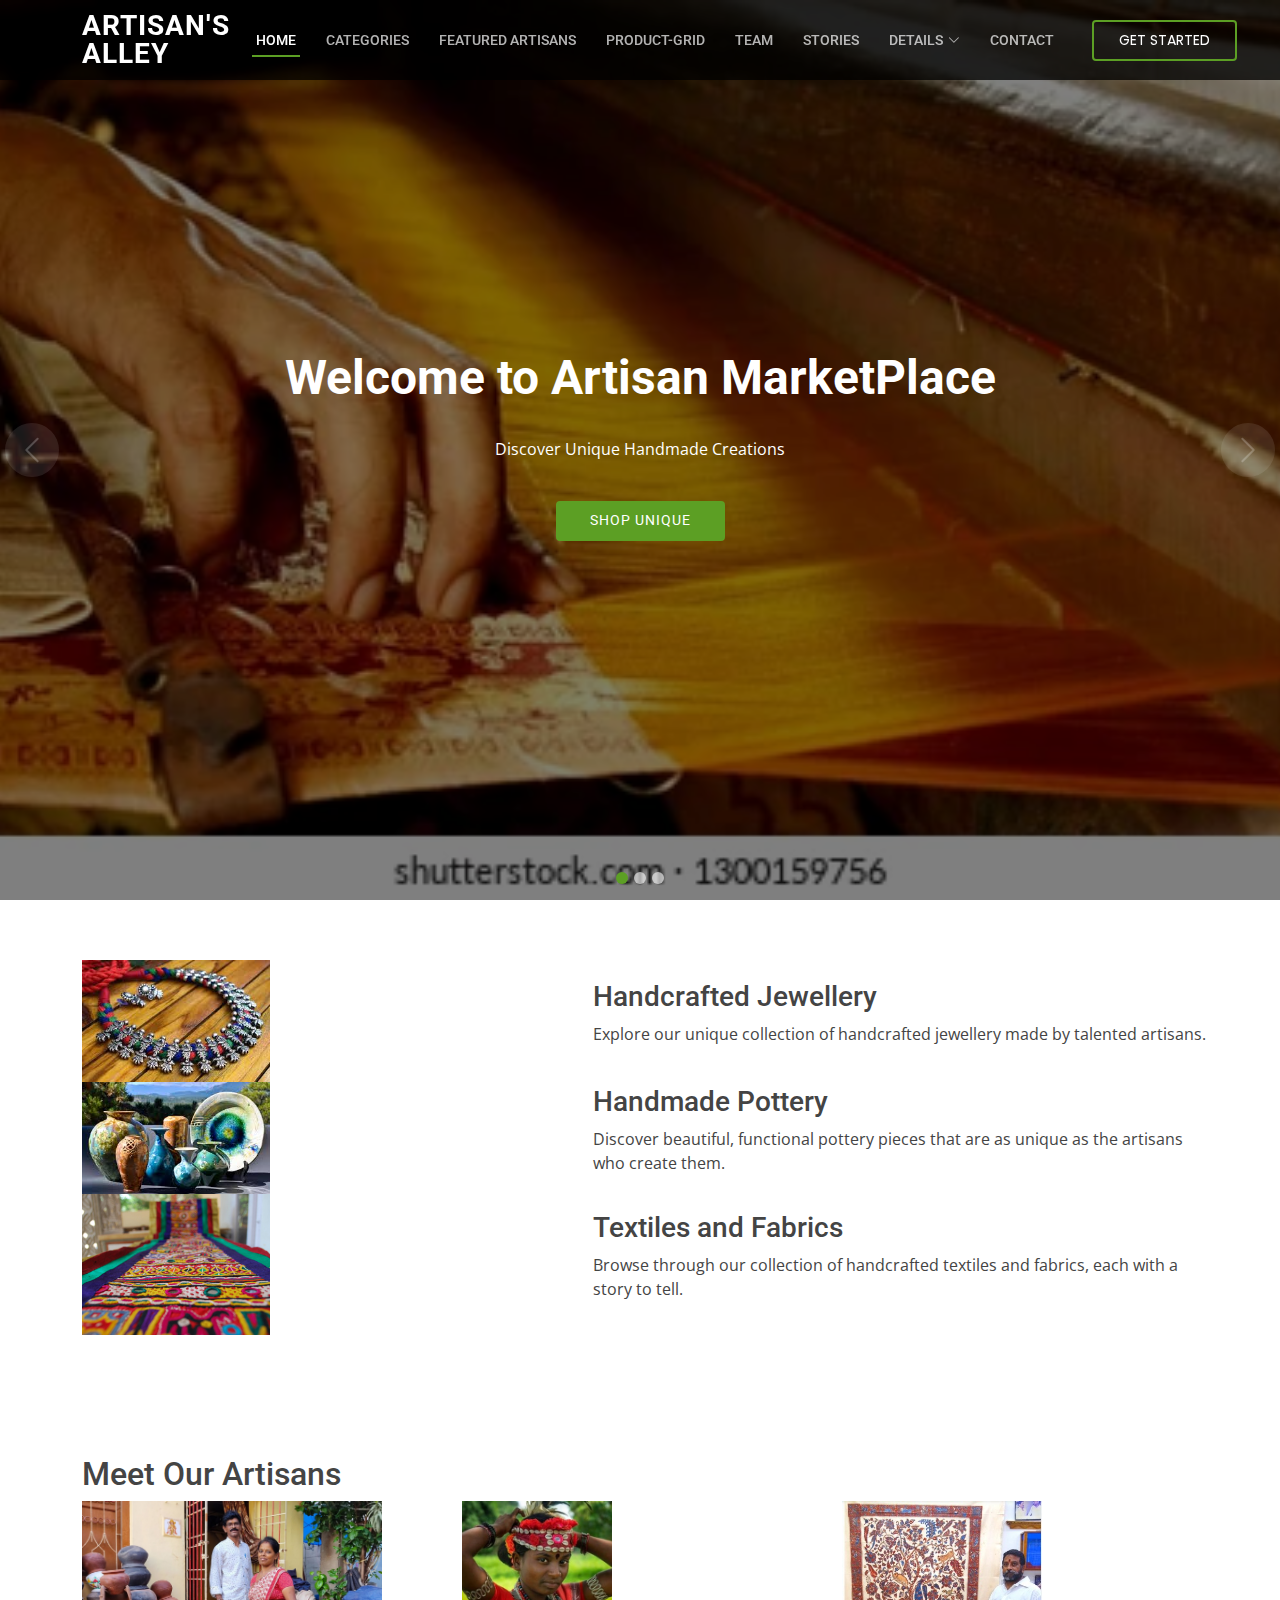
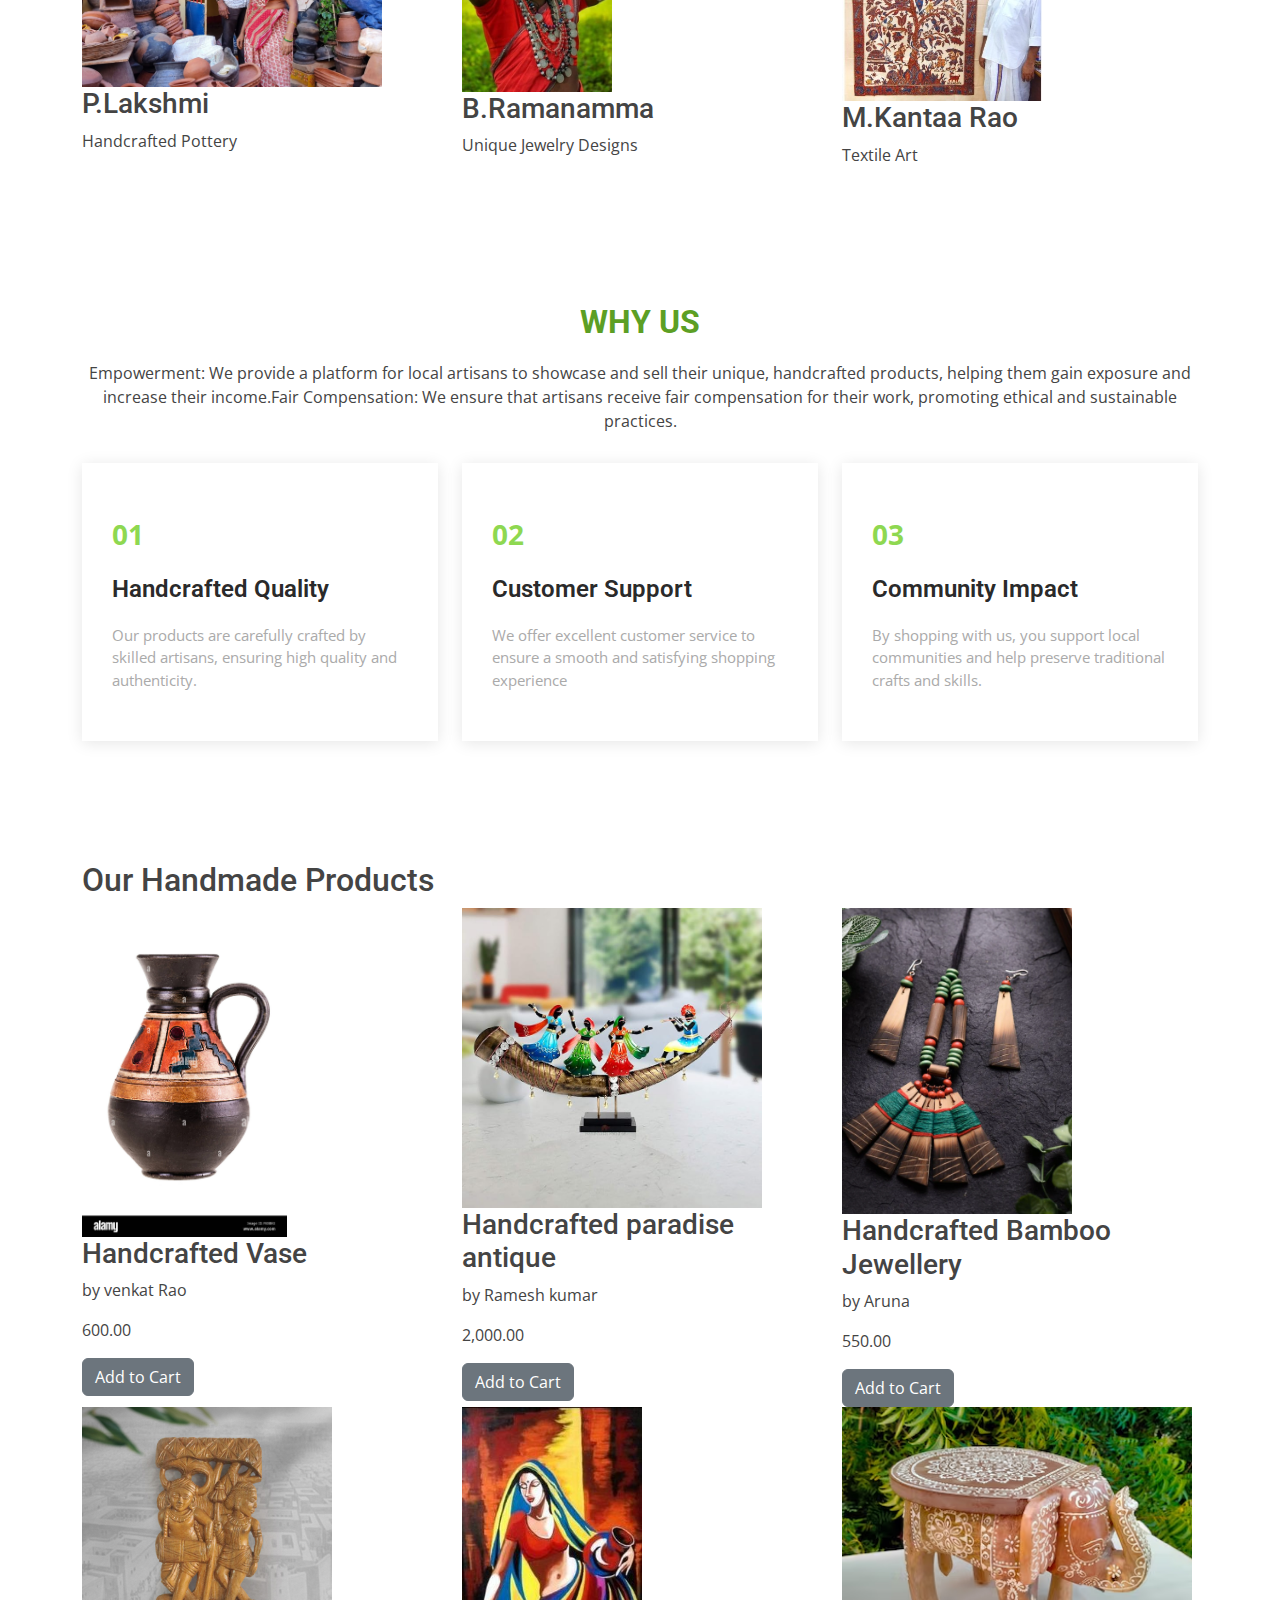
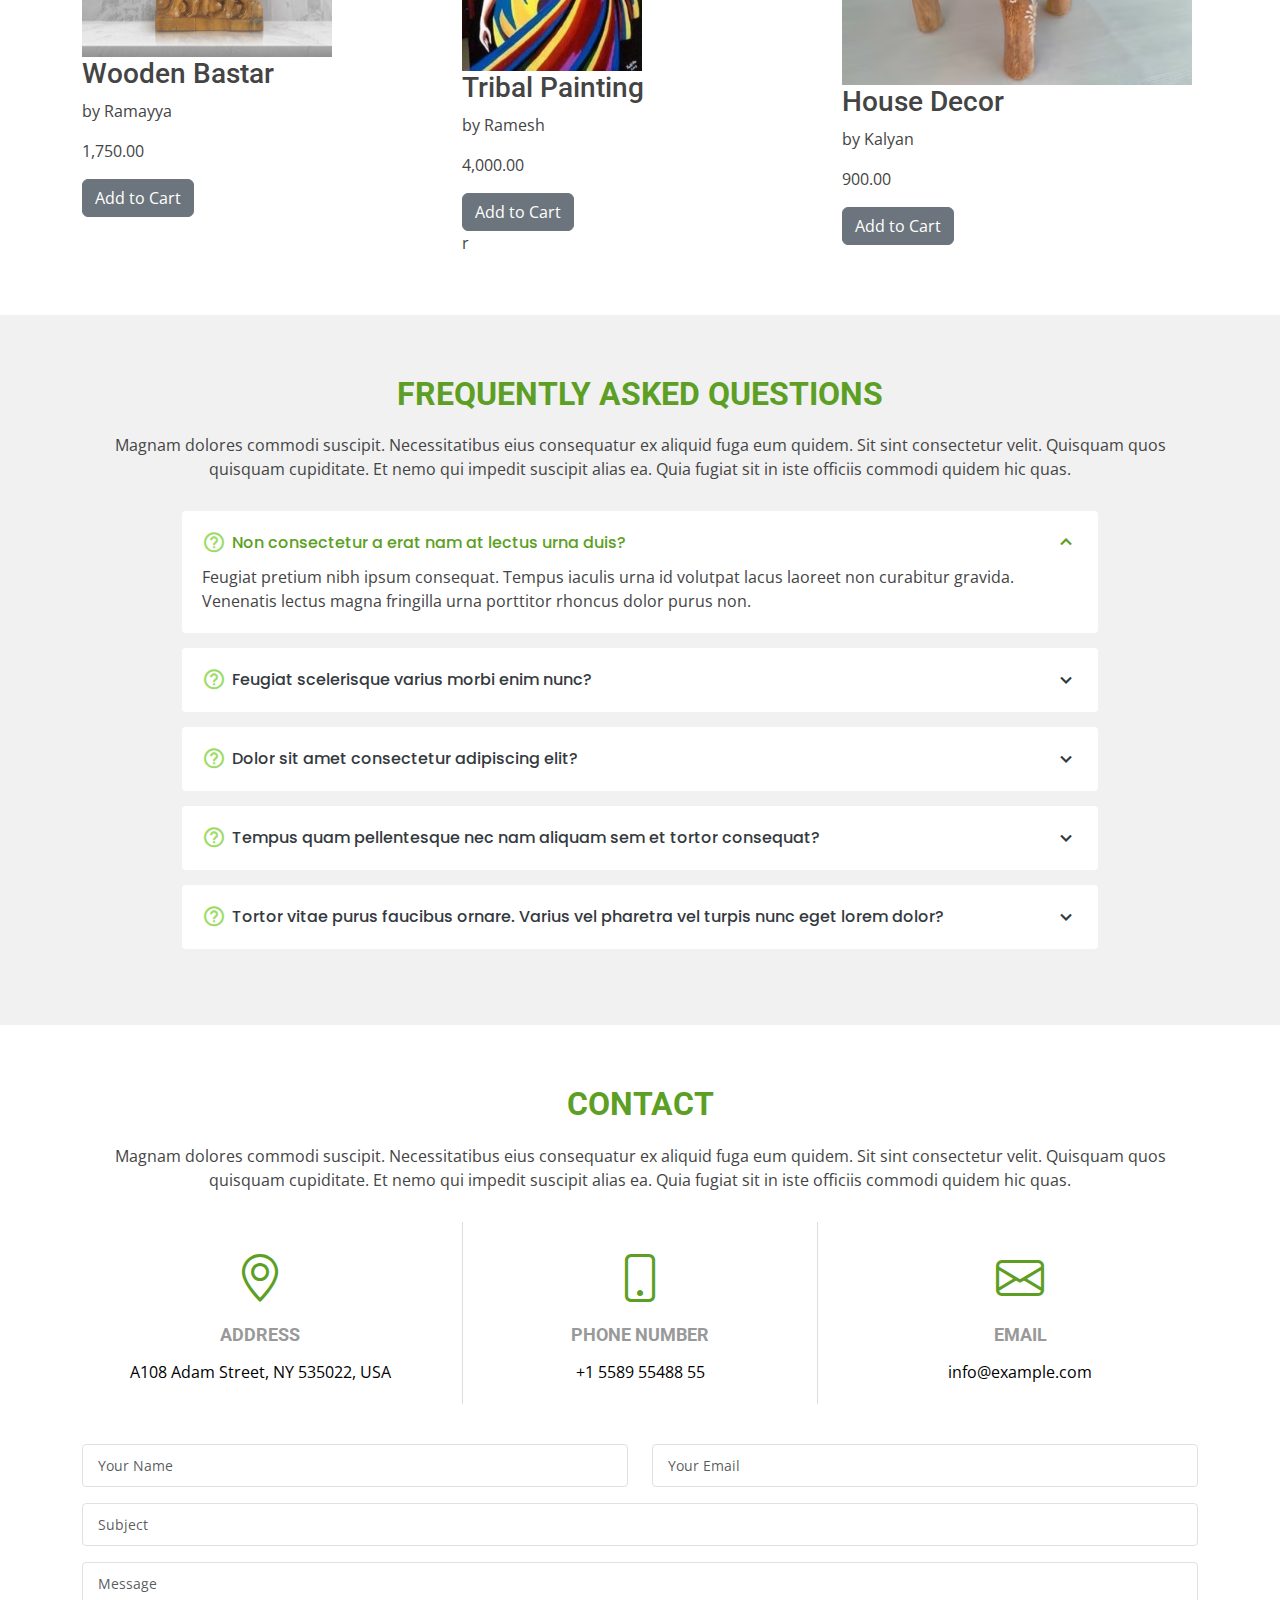
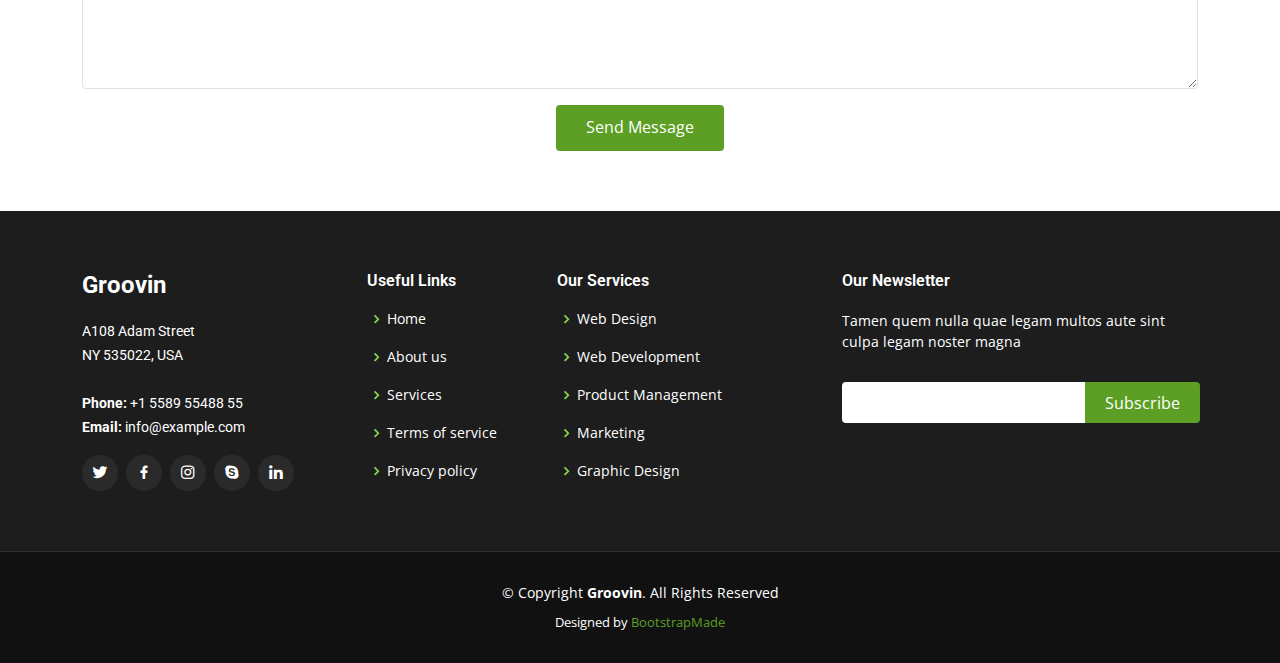
<file: index.html>
<!DOCTYPE html>
<html lang="en">

<head>
  <meta charset="utf-8">
  <meta content="width=device-width, initial-scale=1.0" name="viewport">

  <title>Artisan's Alley- Index</title>
  <meta content="" name="description">
  <meta content="" name="keywords">

  <!-- Favicons -->
  <link href="  img/favicon.png" rel="icon">
  <link href="  img/apple-touch-icon.png" rel="apple-touch-icon">

  <!-- Google Fonts -->
  <link href="https://fonts.googleapis.com/css?family=Open+Sans:300,300i,400,400i,600,600i,700,700i|Roboto:300,300i,400,400i,500,500i,600,600i,700,700i|Poppins:300,300i,400,400i,500,500i,600,600i,700,700i" rel="stylesheet">

  <!-- Vendor CSS Files -->
  <link href="  vendor/animate.css/animate.min.css" rel="stylesheet">
  <link href="  vendor/bootstrap/css/bootstrap.min.css" rel="stylesheet">
  <link href="  vendor/bootstrap-icons/bootstrap-icons.css" rel="stylesheet">
  <link href="  vendor/boxicons/css/boxicons.min.css" rel="stylesheet">
  <link href="  vendor/glightbox/css/glightbox.min.css" rel="stylesheet">
  <link href="  vendor/swiper/swiper-bundle.min.css" rel="stylesheet">

  <!-- Template Main CSS File -->
  <link href="  css/style.css" rel="stylesheet">

  <!-- =======================================================
  * Template Name: Groovin
  * Template URL: https://bootstrapmade.com/groovin-free-bootstrap-theme/
  * Updated: Mar 17 2024 with Bootstrap v5.3.3
  * Author: BootstrapMade.com
  * License: https://bootstrapmade.com/license/
  ======================================================== -->
</head>

<body>

  <!-- ======= Header ======= -->
  <header id="header" class="fixed-top d-flex align-items-center">
    <div class="container d-flex align-items-center justify-content-between">

      <h1 class="logo"><a href="index.html">Artisan's Alley</a></h1>
      <!-- Uncomment below if you prefer to use an image logo -->
      <!-- <a href="index.html" class="logo"><img src="  img/logo.png" alt="" class="img-fluid"></a>-->

      <nav id="navbar" class="navbar">
        <ul>
          <li><a class="nav-link scrollto active" href="#hero">Home</a></li>
          <li><a class="nav-link scrollto" href="#Categories">Categories</a></li>
          <li><a class="nav-link scrollto" href="#Featured-Artisans">Featured Artisans</a></li>
          <li><a class="nav-link scrollto " href="#Product-Grid">Product-Grid</a></li>
          <li><a class="nav-link scrollto" href="#team">Team</a></li>
          <li><a href="  stories.html">Stories</a></li>
          <li class="dropdown"><a href="#"><span>Details</span> <i class="bi bi-chevron-down"></i></a>
            <ul>
              <li><a href="cart.html">Cart</a></li>
              <li class="dropdown"><a href="#"><span>More Categories</span> <i class="bi bi-chevron-right"></i></a>
                <ul>
                  <li><a href="#">Gifts</a></li>
                  <li><a href="#">Handlooms</a></li>
                  <li><a href="#">Wooden works</a></li>
                  <li><a href="#">Paintings</a></li>
                  <li><a href="#">Decoratives</a></li>
                </ul>
              </li>
              <li><a href="#">Sign-Up</a></li>
              <li><a href="#">Sign-in</a></li>
              <li><a href="#">User Account</a></li>
            </ul>
          </li>
          <li><a class="nav-link scrollto" href="#contact">Contact</a></li>
          <li><a class="getstarted scrollto" href="#about">Get Started</a></li>
        </ul>
        <i class="bi bi-list mobile-nav-toggle"></i>
      </nav><!-- .navbar -->

    </div>
  </header><!-- End Header -->

  <!-- ======= Hero Section ======= -->
  <section id="hero">
    <div class="hero-container">
      <div id="heroCarousel" data-bs-interval="5000" class="carousel slide carousel-fade" data-bs-ride="carousel">

        <ol class="carousel-indicators" id="hero-carousel-indicators"></ol>

        <div class="carousel-inner" role="listbox">

          <!-- Slide 1 -->
          <div class="carousel-item active" style="background-image: url(  slide/new-slide1.jpg);">
            <div class="carousel-container">
              <div class="carousel-content">
                <h2 class="animate__animated animate__fadeInDown">Welcome to Artisan MarketPlace</h2>
                <p class="animate__animated animate__fadeInUp">Discover Unique Handmade Creations</p>
                <div>
                  <a href="shop.html" class="btn-get-started animate__animated animate__fadeInUp scrollto">Shop Unique</a>
                </div>
              </div>
            </div>
          </div>

          <!-- Slide 2 -->
          <div class="carousel-item" style="background-image: url(  slide/new-slide2.jpg);">
            <div class="carousel-container">
              <div class="carousel-content">
                <h2 class="animate__animated animate__fadeInDown">Featured Products</h2>
                <p class="animate__animated animate__fadeInUp">Handcrafted with Love</p>
                <div>
                  <a href="featured.html" class="btn-get-started animate__animated animate__fadeInUp scrollto">Explore Our Collection</a>
                </div>
              </div>
            </div>
          </div>

          <!-- Slide 3 -->
          <div class="carousel-item" style="background-image: url(  slide/new-slide3.jpg);">
            <div class="carousel-container">
              <div class="carousel-content">
                <h2 class="animate__animated animate__fadeInDown">Meet Our Artisans </h2>
                <p class="animate__animated animate__fadeInUp">Every Piece Tells a Story</p>
                <div>
                  <a href="artisans.html" class="btn-get-started animate__animated animate__fadeInUp scrollto">Learn More</a>
                </div>
              </div>
            </div>
          </div>

        </div>

        <a class="carousel-control-prev" href="#heroCarousel" role="button" data-bs-slide="prev">
          <span class="carousel-control-prev-icon bi bi-chevron-left" aria-hidden="true"></span>
        </a>

        <a class="carousel-control-next" href="#heroCarousel" role="button" data-bs-slide="next">
          <span class="carousel-control-next-icon bi bi-chevron-right" aria-hidden="true"></span>
        </a>

      </div>
    </div>
  </section><!-- End Hero -->

  <main id="main">

    <!-- ======= Category Section ======= -->
    <section id="Categories" class="Categories">
      <div class="container">
          <div class="row no-gutters">
              <div class="col-xl-5 d-flex align-items-stretch justify-content-center justify-content-lg-start">
                  <div class="image col-xl-5 d-flex align-items-stretch justify-content-center justify-content-lg-start">
                      <img src="  img/portfolio-10.jpg"  width ="2000" lenght ="2000" class="img-fluid" alt="Jewelry">
                  </div>
              </div>
              <div class="col-xl-7 ps-0 ps-lg-5 pe-lg-1 d-flex align-items-stretch">
                  <div class="content d-flex flex-column justify-content-center">
                      <h3>Handcrafted Jewellery</h3>
                      <p>
                          Explore our unique collection of handcrafted jewellery made by talented artisans.
                      </p>
                  </div>
              </div>
          </div>
          <div class="row no-gutters">
              <div class="col-xl-5 d-flex align-items-stretch justify-content-center justify-content-lg-start">
                  <div class="image col-xl-5 d-flex align-items-stretch justify-content-center justify-content-lg-start">
                      <img src="  img/portfolio11.jpg" class="img-fluid" alt="Pottery">
                  </div>
              </div>
              <div class="col-xl-7 ps-0 ps-lg-5 pe-lg-1 d-flex align-items-stretch">
                  <div class="content d-flex flex-column justify-content-center">
                      <h3>Handmade Pottery</h3>
                      <p>
                          Discover beautiful, functional pottery pieces that are as unique as the artisans who create them.
                      </p>
                  </div>
              </div>
          </div>
          <div class="row no-gutters">
              <div class="col-xl-5 d-flex align-items-stretch justify-content-center justify-content-lg-start">
                  <div class="image col-xl-5 d-flex align-items-stretch justify-content-center justify-content-lg-start">
                      <img src="  img/portfolio12.jpg" class="img-fluid" alt="Textiles">
                  </div>
              </div>
              <div class="col-xl-7 ps-0 ps-lg-5 pe-lg-1 d-flex align-items-stretch">
                  <div class="content d-flex flex-column justify-content-center">
                      <h3>Textiles and Fabrics</h3>
                      <p>
                          Browse through our collection of handcrafted textiles and fabrics, each with a story to tell.
                      </p>
                  </div>
              </div>
          </div>
      </div>
  </section>
    <!-- End Category Section -->

    <!-- ======= featured-artisans Section ======= -->
    <section id="featured-artisans">
      <div class="container">
          <h2>Meet Our Artisans</h2>
          <div class="row">
              <div class="col-md-4">
                  <div class="artisan-item">
                      <img src="  img/portfolio13.jpg" length="500" width="300" alt="Artisan 1">
                      <h3>P.Lakshmi</h3>
                      <p>Handcrafted Pottery</p>
                  </div>
              </div>
              <div class="col-md-4">
                  <div class="artisan-item">
                      <img src="  img/portfolio16.jpg" length="150" width="150" alt="Artisan 2">
                      <h3>B.Ramanamma</h3>
                      <p>Unique Jewelry Designs</p>
                  </div>
              </div>
              <div class="col-md-4">
                  <div class="artisan-item">
                      <img src="  img/portfolio15.jpg" length="200" width="200"  alt="Artisan 3">
                      <h3>M.Kantaa Rao</h3>
                      <p>Textile Art</p>
                  </div>
              </div>
          </div>
      </div>
  </section>
    <!-- End featured-artisans Section -->

    <!-- ======= Why Us Section ======= -->
    <section id="why-us" class="why-us">
      <div class="container">

        <div class="section-title">
          <h2>Why Us</h2>
          <p>Empowerment: We provide a platform for local artisans to showcase and sell their unique, handcrafted products, helping them gain exposure and increase their income.Fair Compensation: We ensure that artisans receive fair compensation for their work, promoting ethical and sustainable practices.</p>
        </div>

        <div class="row">

          <div class="col-lg-4">
            <div class="box">
              <span>01</span>
              <h4>Handcrafted Quality</h4>
              <p>Our products are carefully crafted by skilled artisans, ensuring high quality and authenticity.</p>
            </div>
          </div>

          <div class="col-lg-4 mt-4 mt-lg-0">
            <div class="box">
              <span>02</span>
              <h4>Customer Support</h4>
              <p>We offer excellent customer service to ensure a smooth and satisfying shopping experience</p>
            </div>
          </div>

          <div class="col-lg-4 mt-4 mt-lg-0">
            <div class="box">
              <span>03</span>
              <h4>Community Impact</h4>
              <p>By shopping with us, you support local communities and help preserve traditional crafts and skills.</p>
            </div>
          </div>

        </div>

      </div>
    </section><!-- End Why Us Section -->

    <!-- ======= Product-Grid Section ======= -->
    <section id="Product-Grid">
      <div class="container">
          <h2>Our Handmade Products</h2>
          <div class="row">
              <div class="col-md-4">
                  <div class="product-item">
                      <img src="  img/portfolio17.jpg" length="205" width="205" alt="Product 1">
                      <h3>Handcrafted Vase</h3>
                      <p>by venkat Rao</p>
                      <p>600.00</p>
                      <a href="cart.html" class="btn btn-secondary" onclick="addToCart('  img/portfolio17.jpg','Handcraftedvase',600)">Add to Cart</a>
                  </div>
              </div>
              <div class="col-md-4">
                <div class="product-item">
                    <img src="  img/portfolio18.jpg" length="300" width="300" alt="Product 2">
                    <h3>Handcrafted paradise antique</h3>
                    <p>by Ramesh kumar</p>
                    <p>2,000.00</p>
                    <a href="cart.html" class="btn btn-secondary">Add to Cart</a>
                </div>
            </div>
            <div class="col-md-4">
              <div class="product-item">
                  <img src="  img/portfolio19.jpg" length="230" width="230" alt="Product 3">
                  <h3>Handcrafted Bamboo Jewellery</h3>
                  <p>by Aruna </p>
                  <p>550.00</p>
                  <a href="cart.html" class="btn btn-secondary" onclick="addToCart('  img/portfolio19.jpg','Handcrafted Bamboo Jewellery',550.00)">Add to Cart</a>
              </div>
          </div>
          <div class="col-md-4">
            <div class="product-item">
                <img src="  img/portfolio20.jpg" length="250" width="250" alt="Product 4">
                <h3> Wooden Bastar</h3>
                <p>by Ramayya</p>
                <p>1,750.00</p>
                <a href="cart.html" class="btn btn-secondary" onclick="addToCart('  img/portfolio20.jpg','Wooden Bastar',1750.00)">Add to Cart</a>
            </div>
        </div>
        <div class="col-md-4">
          <div class="product-item">
              <img src="  img/portfolio21.jpg" length="180" width="180" alt="Product 5">
              <h3>Tribal Painting</h3>
              <p>by Ramesh</p>
              <p>4,000.00</p>
              <a href="cart.html" class="btn btn-secondary" onclick="addToCart('  img/portfolio21.jpg','Tribal Painting',4000.00)">Add to Cart</a>
          </div>r
      </div>
      <div class="col-md-4">
        <div class="product-item">
            <img src="  img/portfolio22.jpg" length="350" width="350" alt="Product 6">
            <h3>House Decor</h3>
            <p>by Kalyan</p>
            <p>900.00</p>
            <a href="cart.html" class="btn btn-secondary" onclick="addToCart('  img/portfolio22.jpg','House Decor',900.00)">Add to Cart</a>
        </div>
    </div>
              <!-- Repeat for other products -->
          </div>
      </div>
  </section>

  <!-- End product-Grid Section -->
  <script>
			const cart = JSON.parse(localStorage.getItem('cart')) || [];
		
			function addToCart(image, name, price) {
				const product = { image, name, price, quantity: 1 };
				const existingProductIndex = cart.findIndex(item => item.name === name);
		
				if (existingProductIndex > -1) {
					cart[existingProductIndex].quantity += 1;
				} else {
					cart.push(product);
				}
		
				localStorage.setItem('cart', JSON.stringify(cart));
				
				 
			}
		</script>


  

    <!-- ======= Frequently Asked Questions Section ======= -->
    <section id="faq" class="faq section-bg">
      <div class="container">

        <div class="section-title">
          <h2>Frequently Asked Questions</h2>
          <p>Magnam dolores commodi suscipit. Necessitatibus eius consequatur ex aliquid fuga eum quidem. Sit sint consectetur velit. Quisquam quos quisquam cupiditate. Et nemo qui impedit suscipit alias ea. Quia fugiat sit in iste officiis commodi quidem hic quas.</p>
        </div>

        <div class="faq-list">
          <ul>
            <li data-aos="fade-up">
              <i class="bx bx-help-circle icon-help"></i> <a data-bs-toggle="collapse" class="collapse" data-bs-target="#faq-list-1">Non consectetur a erat nam at lectus urna duis? <i class="bx bx-chevron-down icon-show"></i><i class="bx bx-chevron-up icon-close"></i></a>
              <div id="faq-list-1" class="collapse show" data-bs-parent=".faq-list">
                <p>
                  Feugiat pretium nibh ipsum consequat. Tempus iaculis urna id volutpat lacus laoreet non curabitur gravida. Venenatis lectus magna fringilla urna porttitor rhoncus dolor purus non.
                </p>
              </div>
            </li>

            <li data-aos="fade-up" data-aos-delay="100">
              <i class="bx bx-help-circle icon-help"></i> <a data-bs-toggle="collapse" data-bs-target="#faq-list-2" class="collapsed">Feugiat scelerisque varius morbi enim nunc? <i class="bx bx-chevron-down icon-show"></i><i class="bx bx-chevron-up icon-close"></i></a>
              <div id="faq-list-2" class="collapse" data-bs-parent=".faq-list">
                <p>
                  Dolor sit amet consectetur adipiscing elit pellentesque habitant morbi. Id interdum velit laoreet id donec ultrices. Fringilla phasellus faucibus scelerisque eleifend donec pretium. Est pellentesque elit ullamcorper dignissim. Mauris ultrices eros in cursus turpis massa tincidunt dui.
                </p>
              </div>
            </li>

            <li data-aos="fade-up" data-aos-delay="200">
              <i class="bx bx-help-circle icon-help"></i> <a data-bs-toggle="collapse" data-bs-target="#faq-list-3" class="collapsed">Dolor sit amet consectetur adipiscing elit? <i class="bx bx-chevron-down icon-show"></i><i class="bx bx-chevron-up icon-close"></i></a>
              <div id="faq-list-3" class="collapse" data-bs-parent=".faq-list">
                <p>
                  Eleifend mi in nulla posuere sollicitudin aliquam ultrices sagittis orci. Faucibus pulvinar elementum integer enim. Sem nulla pharetra diam sit amet nisl suscipit. Rutrum tellus pellentesque eu tincidunt. Lectus urna duis convallis convallis tellus. Urna molestie at elementum eu facilisis sed odio morbi quis
                </p>
              </div>
            </li>

            <li data-aos="fade-up" data-aos-delay="300">
              <i class="bx bx-help-circle icon-help"></i> <a data-bs-toggle="collapse" data-bs-target="#faq-list-4" class="collapsed">Tempus quam pellentesque nec nam aliquam sem et tortor consequat? <i class="bx bx-chevron-down icon-show"></i><i class="bx bx-chevron-up icon-close"></i></a>
              <div id="faq-list-4" class="collapse" data-bs-parent=".faq-list">
                <p>
                  Molestie a iaculis at erat pellentesque adipiscing commodo. Dignissim suspendisse in est ante in. Nunc vel risus commodo viverra maecenas accumsan. Sit amet nisl suscipit adipiscing bibendum est. Purus gravida quis blandit turpis cursus in.
                </p>
              </div>
            </li>

            <li data-aos="fade-up" data-aos-delay="400">
              <i class="bx bx-help-circle icon-help"></i> <a data-bs-toggle="collapse" data-bs-target="#faq-list-5" class="collapsed">Tortor vitae purus faucibus ornare. Varius vel pharetra vel turpis nunc eget lorem dolor? <i class="bx bx-chevron-down icon-show"></i><i class="bx bx-chevron-up icon-close"></i></a>
              <div id="faq-list-5" class="collapse" data-bs-parent=".faq-list">
                <p>
                  Laoreet sit amet cursus sit amet dictum sit amet justo. Mauris vitae ultricies leo integer malesuada nunc vel. Tincidunt eget nullam non nisi est sit amet. Turpis nunc eget lorem dolor sed. Ut venenatis tellus in metus vulputate eu scelerisque.
                </p>
              </div>
            </li>

          </ul>
        </div>

      </div>
    </section><!-- End Frequently Asked Questions Section -->

    <!-- ======= Contact Section ======= -->
    <section id="contact" class="contact">
      <div class="container">

        <div class="section-title">
          <h2>Contact</h2>
          <p>Magnam dolores commodi suscipit. Necessitatibus eius consequatur ex aliquid fuga eum quidem. Sit sint consectetur velit. Quisquam quos quisquam cupiditate. Et nemo qui impedit suscipit alias ea. Quia fugiat sit in iste officiis commodi quidem hic quas.</p>
        </div>

        <div class="row contact-info">

          <div class="col-md-4">
            <div class="contact-address">
              <i class="bi bi-geo-alt"></i>
              <h3>Address</h3>
              <address>A108 Adam Street, NY 535022, USA</address>
            </div>
          </div>

          <div class="col-md-4">
            <div class="contact-phone">
              <i class="bi bi-phone"></i>
              <h3>Phone Number</h3>
              <p><a href="tel:+155895548855">+1 5589 55488 55</a></p>
            </div>
          </div>

          <div class="col-md-4">
            <div class="contact-email">
              <i class="bi bi-envelope"></i>
              <h3>Email</h3>
              <p><a href="mailto:info@example.com">info@example.com</a></p>
            </div>
          </div>

        </div>

        <div class="form">
          <form action="forms/contact.php" method="post" role="form" class="php-email-form">
            <div class="row">
              <div class="col-md-6 form-group">
                <input type="text" name="name" class="form-control" id="name" placeholder="Your Name" data-rule="minlen:4" data-msg="Please enter at least 4 chars">
              </div>
              <div class="col-md-6 form-group mt-3 mt-md-0">
                <input type="email" class="form-control" name="email" id="email" placeholder="Your Email" data-rule="email" data-msg="Please enter a valid email">
              </div>
            </div>
            <div class="form-group mt-3">
              <input type="text" class="form-control" name="subject" id="subject" placeholder="Subject" required>
            </div>
            <div class="form-group mt-3">
              <textarea class="form-control" name="message" rows="5" placeholder="Message" required></textarea>
            </div>
            <div class="my-3">
              <div class="loading">Loading</div>
              <div class="error-message"></div>
              <div class="sent-message">Your message has been sent. Thank you!</div>
            </div>
            <div class="text-center"><button type="submit">Send Message</button></div>
          </form>
        </div>

      </div>
    </section><!-- End Contact Section -->

  </main><!-- End #main -->

  <!-- ======= Footer ======= -->
  <footer id="footer">
    <div class="footer-top">
      <div class="container">
        <div class="row">

          <div class="col-lg-3 col-md-6">
            <div class="footer-info">
              <h3>Groovin</h3>
              <p>
                A108 Adam Street <br>
                NY 535022, USA<br><br>
                <strong>Phone:</strong> +1 5589 55488 55<br>
                <strong>Email:</strong> info@example.com<br>
              </p>
              <div class="social-links mt-3">
                <a href="#" class="twitter"><i class="bx bxl-twitter"></i></a>
                <a href="#" class="facebook"><i class="bx bxl-facebook"></i></a>
                <a href="#" class="instagram"><i class="bx bxl-instagram"></i></a>
                <a href="#" class="google-plus"><i class="bx bxl-skype"></i></a>
                <a href="#" class="linkedin"><i class="bx bxl-linkedin"></i></a>
              </div>
            </div>
          </div>

          <div class="col-lg-2 col-md-6 footer-links">
            <h4>Useful Links</h4>
            <ul>
              <li><i class="bx bx-chevron-right"></i> <a href="#">Home</a></li>
              <li><i class="bx bx-chevron-right"></i> <a href="#">About us</a></li>
              <li><i class="bx bx-chevron-right"></i> <a href="#">Services</a></li>
              <li><i class="bx bx-chevron-right"></i> <a href="#">Terms of service</a></li>
              <li><i class="bx bx-chevron-right"></i> <a href="#">Privacy policy</a></li>
            </ul>
          </div>

          <div class="col-lg-3 col-md-6 footer-links">
            <h4>Our Services</h4>
            <ul>
              <li><i class="bx bx-chevron-right"></i> <a href="#">Web Design</a></li>
              <li><i class="bx bx-chevron-right"></i> <a href="#">Web Development</a></li>
              <li><i class="bx bx-chevron-right"></i> <a href="#">Product Management</a></li>
              <li><i class="bx bx-chevron-right"></i> <a href="#">Marketing</a></li>
              <li><i class="bx bx-chevron-right"></i> <a href="#">Graphic Design</a></li>
            </ul>
          </div>

          <div class="col-lg-4 col-md-6 footer-newsletter">
            <h4>Our Newsletter</h4>
            <p>Tamen quem nulla quae legam multos aute sint culpa legam noster magna</p>
            <form action="" method="post">
              <input type="email" name="email"><input type="submit" value="Subscribe">
            </form>

          </div>

        </div>
      </div>
    </div>

    <div class="container">
      <div class="copyright">
        &copy; Copyright <strong><span>Groovin</span></strong>. All Rights Reserved
      </div>
      <div class="credits">
        <!-- All the links in the footer should remain intact. -->
        <!-- You can delete the links only if you purchased the pro version. -->
        <!-- Licensing information: https://bootstrapmade.com/license/ -->
        <!-- Purchase the pro version with working PHP/AJAX contact form: https://bootstrapmade.com/groovin-free-bootstrap-theme/ -->
        Designed by <a href="https://bootstrapmade.com/">BootstrapMade</a>
      </div>
    </div>
  </footer><!-- End Footer -->

  <a href="#" class="back-to-top d-flex align-items-center justify-content-center"><i class="bi bi-arrow-up-short"></i></a>

  <!-- Vendor JS Files -->
  <script src="  vendor/purecounter/purecounter_vanilla.js"></script>
  <script src="  vendor/bootstrap/js/bootstrap.bundle.min.js"></script>
  <script src="  vendor/glightbox/js/glightbox.min.js"></script>
  <script src="  vendor/isotope-layout/isotope.pkgd.min.js"></script>
  <script src="  vendor/swiper/swiper-bundle.min.js"></script>
  <script src="  vendor/php-email-form/validate.js"></script>

  <!-- Template Main JS File -->
  <script src="  js/main.js"></script>
 

</body>

</html>
</file>
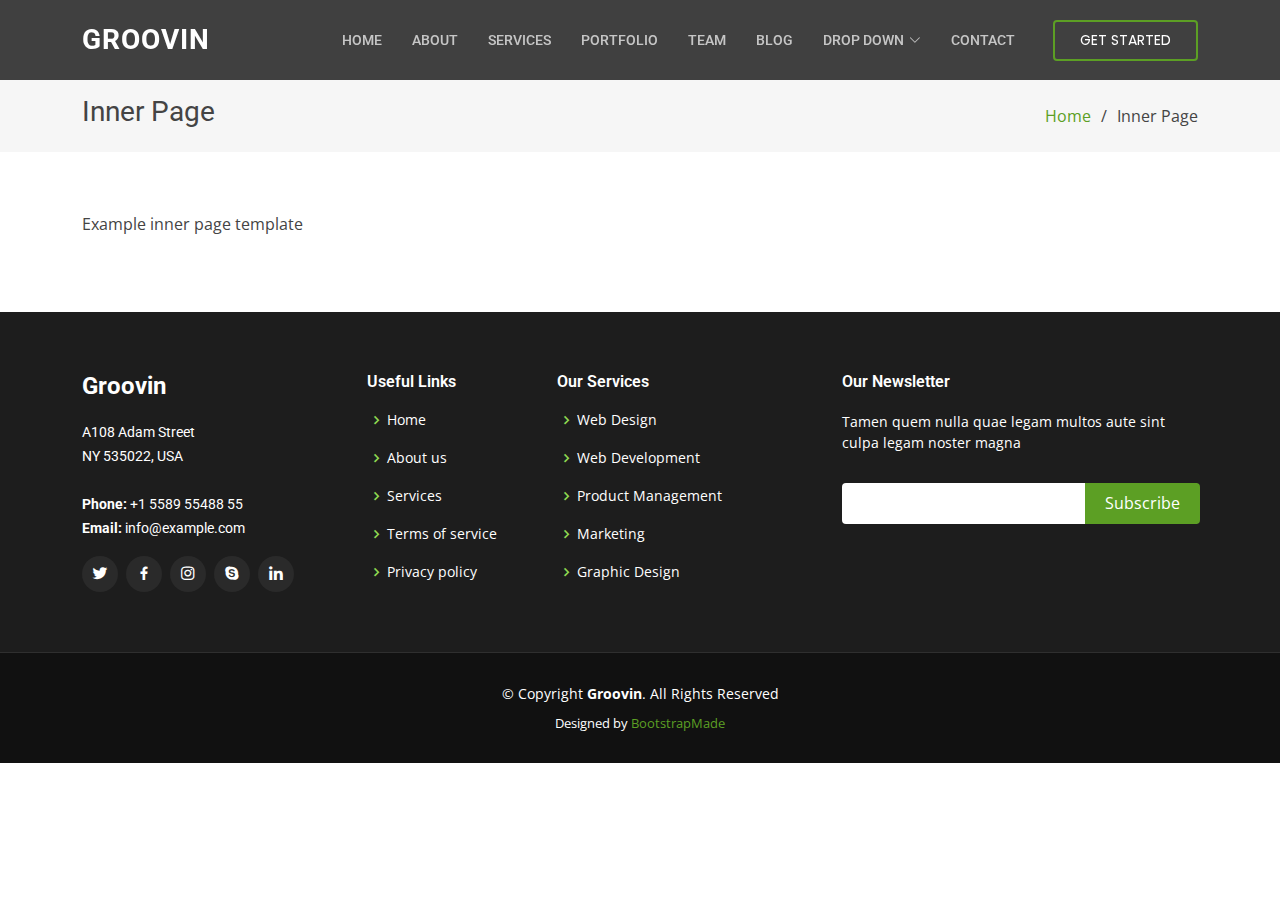
<file: inner-page.html>
<!DOCTYPE html>
<html lang="en">

<head>
  <meta charset="utf-8">
  <meta content="width=device-width, initial-scale=1.0" name="viewport">

  <title>Inner Page - Groovin Bootstrap Template</title>
  <meta content="" name="description">
  <meta content="" name="keywords">

  <!-- Favicons -->
  <link href="  img/favicon.png" rel="icon">
  <link href="  img/apple-touch-icon.png" rel="apple-touch-icon">

  <!-- Google Fonts -->
  <link href="https://fonts.googleapis.com/css?family=Open+Sans:300,300i,400,400i,600,600i,700,700i|Roboto:300,300i,400,400i,500,500i,600,600i,700,700i|Poppins:300,300i,400,400i,500,500i,600,600i,700,700i" rel="stylesheet">

  <!-- Vendor CSS Files -->
  <link href="  vendor/animate.css/animate.min.css" rel="stylesheet">
  <link href="  vendor/bootstrap/css/bootstrap.min.css" rel="stylesheet">
  <link href="  vendor/bootstrap-icons/bootstrap-icons.css" rel="stylesheet">
  <link href="  vendor/boxicons/css/boxicons.min.css" rel="stylesheet">
  <link href="  vendor/glightbox/css/glightbox.min.css" rel="stylesheet">
  <link href="  vendor/swiper/swiper-bundle.min.css" rel="stylesheet">

  <!-- Template Main CSS File -->
  <link href="  css/style.css" rel="stylesheet">

  <!-- =======================================================
  * Template Name: Groovin
  * Template URL: https://bootstrapmade.com/groovin-free-bootstrap-theme/
  * Updated: Mar 17 2024 with Bootstrap v5.3.3
  * Author: BootstrapMade.com
  * License: https://bootstrapmade.com/license/
  ======================================================== -->
</head>

<body>

  <!-- ======= Header ======= -->
  <header id="header" class="fixed-top d-flex align-items-center">
    <div class="container d-flex align-items-center justify-content-between">

      <h1 class="logo"><a href="index.html">Groovin</a></h1>
      <!-- Uncomment below if you prefer to use an image logo -->
      <!-- <a href="index.html" class="logo"><img src="  img/logo.png" alt="" class="img-fluid"></a>-->

      <nav id="navbar" class="navbar">
        <ul>
          <li><a class="nav-link scrollto " href="#hero">Home</a></li>
          <li><a class="nav-link scrollto" href="#about">About</a></li>
          <li><a class="nav-link scrollto" href="#services">Services</a></li>
          <li><a class="nav-link scrollto " href="#portfolio">Portfolio</a></li>
          <li><a class="nav-link scrollto" href="#team">Team</a></li>
          <li><a href="blog.html">Blog</a></li>
          <li class="dropdown"><a href="#"><span>Drop Down</span> <i class="bi bi-chevron-down"></i></a>
            <ul>
              <li><a href="#">Drop Down 1</a></li>
              <li class="dropdown"><a href="#"><span>Deep Drop Down</span> <i class="bi bi-chevron-right"></i></a>
                <ul>
                  <li><a href="#">Deep Drop Down 1</a></li>
                  <li><a href="#">Deep Drop Down 2</a></li>
                  <li><a href="#">Deep Drop Down 3</a></li>
                  <li><a href="#">Deep Drop Down 4</a></li>
                  <li><a href="#">Deep Drop Down 5</a></li>
                </ul>
              </li>
              <li><a href="#">Drop Down 2</a></li>
              <li><a href="#">Drop Down 3</a></li>
              <li><a href="#">Drop Down 4</a></li>
            </ul>
          </li>
          <li><a class="nav-link scrollto" href="#contact">Contact</a></li>
          <li><a class="getstarted scrollto" href="#about">Get Started</a></li>
        </ul>
        <i class="bi bi-list mobile-nav-toggle"></i>
      </nav><!-- .navbar -->

    </div>
  </header><!-- End Header -->

  <main id="main">

    <!-- ======= Breadcrumbs ======= -->
    <section class="breadcrumbs">
      <div class="container">

        <div class="d-flex justify-content-between align-items-center">
          <h2>Inner Page</h2>
          <ol>
            <li><a href="index.html">Home</a></li>
            <li>Inner Page</li>
          </ol>
        </div>

      </div>
    </section><!-- End Breadcrumbs -->

    <section class="inner-page">
      <div class="container">
        <p>
          Example inner page template
        </p>
      </div>
    </section>

  </main><!-- End #main -->

  <!-- ======= Footer ======= -->
  <footer id="footer">
    <div class="footer-top">
      <div class="container">
        <div class="row">

          <div class="col-lg-3 col-md-6">
            <div class="footer-info">
              <h3>Groovin</h3>
              <p>
                A108 Adam Street <br>
                NY 535022, USA<br><br>
                <strong>Phone:</strong> +1 5589 55488 55<br>
                <strong>Email:</strong> info@example.com<br>
              </p>
              <div class="social-links mt-3">
                <a href="#" class="twitter"><i class="bx bxl-twitter"></i></a>
                <a href="#" class="facebook"><i class="bx bxl-facebook"></i></a>
                <a href="#" class="instagram"><i class="bx bxl-instagram"></i></a>
                <a href="#" class="google-plus"><i class="bx bxl-skype"></i></a>
                <a href="#" class="linkedin"><i class="bx bxl-linkedin"></i></a>
              </div>
            </div>
          </div>

          <div class="col-lg-2 col-md-6 footer-links">
            <h4>Useful Links</h4>
            <ul>
              <li><i class="bx bx-chevron-right"></i> <a href="#">Home</a></li>
              <li><i class="bx bx-chevron-right"></i> <a href="#">About us</a></li>
              <li><i class="bx bx-chevron-right"></i> <a href="#">Services</a></li>
              <li><i class="bx bx-chevron-right"></i> <a href="#">Terms of service</a></li>
              <li><i class="bx bx-chevron-right"></i> <a href="#">Privacy policy</a></li>
            </ul>
          </div>

          <div class="col-lg-3 col-md-6 footer-links">
            <h4>Our Services</h4>
            <ul>
              <li><i class="bx bx-chevron-right"></i> <a href="#">Web Design</a></li>
              <li><i class="bx bx-chevron-right"></i> <a href="#">Web Development</a></li>
              <li><i class="bx bx-chevron-right"></i> <a href="#">Product Management</a></li>
              <li><i class="bx bx-chevron-right"></i> <a href="#">Marketing</a></li>
              <li><i class="bx bx-chevron-right"></i> <a href="#">Graphic Design</a></li>
            </ul>
          </div>

          <div class="col-lg-4 col-md-6 footer-newsletter">
            <h4>Our Newsletter</h4>
            <p>Tamen quem nulla quae legam multos aute sint culpa legam noster magna</p>
            <form action="" method="post">
              <input type="email" name="email"><input type="submit" value="Subscribe">
            </form>

          </div>

        </div>
      </div>
    </div>

    <div class="container">
      <div class="copyright">
        &copy; Copyright <strong><span>Groovin</span></strong>. All Rights Reserved
      </div>
      <div class="credits">
        <!-- All the links in the footer should remain intact. -->
        <!-- You can delete the links only if you purchased the pro version. -->
        <!-- Licensing information: https://bootstrapmade.com/license/ -->
        <!-- Purchase the pro version with working PHP/AJAX contact form: https://bootstrapmade.com/groovin-free-bootstrap-theme/ -->
        Designed by <a href="https://bootstrapmade.com/">BootstrapMade</a>
      </div>
    </div>
  </footer><!-- End Footer -->

  <a href="#" class="back-to-top d-flex align-items-center justify-content-center"><i class="bi bi-arrow-up-short"></i></a>

  <!-- Vendor JS Files -->
  <script src="  vendor/purecounter/purecounter_vanilla.js"></script>
  <script src="  vendor/bootstrap/js/bootstrap.bundle.min.js"></script>
  <script src="  vendor/glightbox/js/glightbox.min.js"></script>
  <script src="  vendor/isotope-layout/isotope.pkgd.min.js"></script>
  <script src="  vendor/swiper/swiper-bundle.min.js"></script>
  <script src="  vendor/php-email-form/validate.js"></script>

  <!-- Template Main JS File -->
  <script src="  js/main.js"></script>

</body>

</html>
</file>
<file: css/style.css>
/**
* Template Name: Groovin
* Template URL: https://bootstrapmade.com/groovin-free-bootstrap-theme/
* Updated: Mar 17 2024 with Bootstrap v5.3.3
* Author: BootstrapMade.com
* License: https://bootstrapmade.com/license/
*/

/*--------------------------------------------------------------
# General
--------------------------------------------------------------*/
body {
  font-family: "Open Sans", sans-serif;
  color: #444444;
}

a {
  color: #5c9f24;
  text-decoration: none;
}

a:hover {
  color: #74c92d;
  text-decoration: none;
}

h1,
h2,
h3,
h4,
h5,
h6 {
  font-family: "Roboto", sans-serif;
}

/*--------------------------------------------------------------
# Back to top button
--------------------------------------------------------------*/
.back-to-top {
  position: fixed;
  visibility: hidden;
  opacity: 0;
  right: 15px;
  bottom: 15px;
  z-index: 996;
  background: #5c9f24;
  width: 40px;
  height: 40px;
  border-radius: 4px;
  transition: all 0.4s;
}

.back-to-top i {
  font-size: 28px;
  color: #fff;
  line-height: 0;
}

.back-to-top:hover {
  background: #6fc02c;
  color: #fff;
}

.back-to-top.active {
  visibility: visible;
  opacity: 1;
}

/*--------------------------------------------------------------
# Header
--------------------------------------------------------------*/
#header {
  background: rgba(0, 0, 0, 0.75);
  transition: all 0.5s;
  z-index: 997;
  height: 80px;
}

#header .logo {
  font-size: 28px;
  margin: 0;
  padding: 0;
  line-height: 1;
  font-weight: 700;
  letter-spacing: 1px;
  text-transform: uppercase;
}

#header .logo a {
  color: #fff;
}

#header .logo img {
  max-height: 40px;
}

/*--------------------------------------------------------------
# Navigation Menu
--------------------------------------------------------------*/
/**
* Desktop Navigation 
*/
.navbar {
  padding: 0;
}

.navbar ul {
  margin: 0;
  padding: 0;
  display: flex;
  list-style: none;
  align-items: center;
}

.navbar li {
  position: relative;
}

.navbar>ul>li {
  white-space: nowrap;
  padding: 10px 0 10px 22px;
}

.navbar a,
.navbar a:focus {
  display: flex;
  align-items: center;
  justify-content: space-between;
  padding: 0 4px;
  font-family: "Roboto", sans-serif;
  font-size: 14px;
  font-weight: 500;
  color: rgba(255, 255, 255, 0.7);
  white-space: nowrap;
  transition: 0.3s;
  text-transform: uppercase;
  position: relative;
}

.navbar a i,
.navbar a:focus i {
  font-size: 12px;
  line-height: 0;
  margin-left: 5px;
}

.navbar>ul>li>a:before {
  content: "";
  position: absolute;
  width: 100%;
  height: 2px;
  bottom: -6px;
  left: 0;
  background-color: #5c9f24;
  visibility: hidden;
  width: 0px;
  transition: all 0.3s ease-in-out 0s;
}

.navbar a:hover:before,
.navbar li:hover>a:before,
.navbar .active:before {
  visibility: visible;
  width: 100%;
}

.navbar a:hover,
.navbar .active,
.navbar .active:focus,
.navbar li:hover>a {
  color: #fff;
}

.navbar .getstarted,
.navbar .getstarted:focus {
  padding: 8px 25px;
  margin-left: 12px;
  border-radius: 4px;
  color: #fff;
  font-weight: 400;
  font-family: "Poppins", sans-serif;
  border: 2px solid #5c9f24;
}

.navbar .getstarted:hover,
.navbar .getstarted:focus:hover {
  color: #fff;
  background: #5c9f24;
}

.navbar .getstarted:hover:before,
.navbar li:hover>.getstarted:before {
  visibility: hidden;
}

.navbar .dropdown ul {
  display: block;
  position: absolute;
  left: 22px;
  top: calc(100% + 30px);
  margin: 0;
  padding: 10px 0;
  z-index: 99;
  opacity: 0;
  visibility: hidden;
  background: #fff;
  box-shadow: 0px 0px 30px rgba(127, 137, 161, 0.25);
  transition: 0.3s;
}

.navbar .dropdown ul li {
  min-width: 200px;
}

.navbar .dropdown ul a {
  padding: 10px 20px;
  font-size: 14px;
  font-weight: 500;
  text-transform: none;
  color: #2a2a2a;
}

.navbar .dropdown ul a i {
  font-size: 12px;
}

.navbar .dropdown ul a:hover,
.navbar .dropdown ul .active:hover,
.navbar .dropdown ul li:hover>a {
  color: #5c9f24;
}

.navbar .dropdown:hover>ul {
  opacity: 1;
  top: 100%;
  visibility: visible;
}

.navbar .dropdown .dropdown ul {
  top: 0;
  left: calc(100% - 30px);
  visibility: hidden;
}

.navbar .dropdown .dropdown:hover>ul {
  opacity: 1;
  top: 0;
  left: 100%;
  visibility: visible;
}

@media (max-width: 1366px) {
  .navbar .dropdown .dropdown ul {
    left: -90%;
  }

  .navbar .dropdown .dropdown:hover>ul {
    left: -100%;
  }
}

/**
* Mobile Navigation 
*/
.mobile-nav-toggle {
  color: #fff;
  font-size: 28px;
  cursor: pointer;
  display: none;
  line-height: 0;
  transition: 0.5s;
}

.mobile-nav-toggle.bi-x {
  color: #5c9f24;
}

@media (max-width: 991px) {
  .mobile-nav-toggle {
    display: block;
  }

  .navbar ul {
    display: none;
  }
}

.navbar-mobile {
  position: fixed;
  overflow: hidden;
  top: 0;
  right: 0;
  left: 0;
  bottom: 0;
  background: rgba(17, 17, 17, 0.9);
  transition: 0.3s;
  z-index: 999;
}

.navbar-mobile .mobile-nav-toggle {
  position: absolute;
  top: 15px;
  right: 15px;
}

.navbar-mobile ul {
  display: block;
  position: absolute;
  top: 55px;
  right: 15px;
  bottom: 15px;
  left: 15px;
  padding: 10px 0;
  background-color: #fff;
  overflow-y: auto;
  transition: 0.3s;
}

.navbar-mobile a,
.navbar-mobile a:focus {
  padding: 10px 20px;
  font-size: 15px;
  color: #2a2a2a;
}

.navbar-mobile a:hover,
.navbar-mobile .active,
.navbar-mobile li:hover>a {
  color: #5c9f24;
}

.navbar-mobile>ul>li {
  white-space: nowrap;
  padding: 0;
}

.navbar-mobile a:hover:before,
.navbar-mobile li:hover>a:before,
.navbar-mobile .active:before {
  visibility: hidden;
}

.navbar-mobile .getstarted,
.navbar-mobile .getstarted:focus {
  margin: 15px;
  color: #5c9f24;
  padding-left: 15px;
}

.navbar-mobile .dropdown ul {
  position: static;
  display: none;
  margin: 10px 20px;
  padding: 10px 0;
  z-index: 99;
  opacity: 1;
  visibility: visible;
  background: #fff;
  box-shadow: 0px 0px 30px rgba(127, 137, 161, 0.25);
}

.navbar-mobile .dropdown ul li {
  min-width: 200px;
}

.navbar-mobile .dropdown ul a {
  padding: 10px 20px;
}

.navbar-mobile .dropdown ul a i {
  font-size: 12px;
}

.navbar-mobile .dropdown ul a:hover,
.navbar-mobile .dropdown ul .active:hover,
.navbar-mobile .dropdown ul li:hover>a {
  color: #5c9f24;
}

.navbar-mobile .dropdown>.dropdown-active {
  display: block;
}

/*--------------------------------------------------------------
# Hero Section
--------------------------------------------------------------*/
#hero {
  width: 100%;
  height: 100vh;
  background-color: rgba(17, 17, 17, 0.8);
  overflow: hidden;
  padding: 0;
}

#hero .carousel-item {
  width: 100%;
  height: 100vh;
  background-size: cover;
  background-position: center;
  background-repeat: no-repeat;
  position: relative;
  transition: 0.3;
}

#hero .carousel-item::before {
  content: "";
  background-color: rgba(0, 0, 0, 0.5);
  position: absolute;
  top: 0;
  right: 0;
  left: 0;
  bottom: 0;
}

#hero .carousel-container {
  display: flex;
  justify-content: center;
  align-items: center;
  position: absolute;
  bottom: 0;
  top: 0;
  left: 0;
  right: 0;
}

#hero .carousel-content {
  text-align: center;
}

#hero h2 {
  color: #fff;
  margin-bottom: 30px;
  font-size: 48px;
  font-weight: 700;
}

#hero h2 span {
  color: #5c9f24;
}

#hero p {
  width: 80%;
  animation-delay: 0.4s;
  margin: 0 auto 30px auto;
  color: #fff;
}

#hero .carousel-inner .carousel-item {
  transition-property: opacity;
  background-position: center top;
}

#hero .carousel-inner .carousel-item,
#hero .carousel-inner .active.carousel-item-start,
#hero .carousel-inner .active.carousel-item-end {
  opacity: 0;
}

#hero .carousel-inner .active,
#hero .carousel-inner .carousel-item-next.carousel-item-start,
#hero .carousel-inner .carousel-item-prev.carousel-item-end {
  opacity: 1;
  transition: 0.5s;
}

#hero .carousel-inner .carousel-item-next,
#hero .carousel-inner .carousel-item-prev,
#hero .carousel-inner .active.carousel-item-start,
#hero .carousel-inner .active.carousel-item-end {
  left: 0;
  transform: translate3d(0, 0, 0);
}

#hero .carousel-control-next-icon,
#hero .carousel-control-prev-icon {
  background: none;
  font-size: 30px;
  line-height: 0;
  width: auto;
  height: auto;
  background: rgba(255, 255, 255, 0.2);
  border-radius: 50px;
  transition: 0.3s;
  color: rgba(255, 255, 255, 0.5);
  width: 54px;
  height: 54px;
  display: flex;
  align-items: center;
  justify-content: center;
}

#hero .carousel-control-next-icon:hover,
#hero .carousel-control-prev-icon:hover {
  background: rgba(255, 255, 255, 0.3);
  color: rgba(255, 255, 255, 0.8);
}

#hero .carousel-indicators li {
  list-style-type: none;
  cursor: pointer;
  background: #fff;
  overflow: hidden;
  border: 0;
  width: 12px;
  height: 12px;
  border-radius: 50px;
  opacity: 0.6;
  transition: 0.3s;
}

#hero .carousel-indicators li.active {
  opacity: 1;
  background: #5c9f24;
}

#hero .btn-get-started {
  font-family: "Roboto", sans-serif;
  font-weight: 400;
  font-size: 14px;
  letter-spacing: 1px;
  display: inline-block;
  padding: 10px 32px 12px 32px;
  border-radius: 4px;
  transition: 0.5s;
  line-height: 1;
  margin: 10px;
  color: #fff;
  animation-delay: 0.8s;
  text-transform: uppercase;
  border: 2px solid #5c9f24;
  background: #5c9f24;
}

#hero .btn-get-started:hover {
  background: #6ab82a;
  border-color: #6ab82a;
  color: #fff;
}

@media (max-width: 768px) {
  #hero h2 {
    font-size: 28px;
  }
}

@media (min-width: 1024px) {
  #hero p {
    width: 60%;
  }

  #hero .carousel-control-prev,
  #hero .carousel-control-next {
    width: 5%;
  }
}

/*--------------------------------------------------------------
# Sections General
--------------------------------------------------------------*/
section {
  padding: 60px 0;
}

.section-bg {
  background-color: #f1f1f1;
}

.section-title {
  text-align: center;
  padding-bottom: 30px;
}

.section-title h2 {
  font-size: 32px;
  font-weight: bold;
  text-transform: uppercase;
  margin-bottom: 20px;
  padding-bottom: 0;
  color: #5c9f24;
}

.section-title p {
  margin-bottom: 0;
}

/*--------------------------------------------------------------
# About
--------------------------------------------------------------*/
.about .content {
  padding: 30px 0;
}

.about .content h3 {
  font-weight: 700;
  font-size: 34px;
}

.about .content p {
  margin-bottom: 0;
}

.about .content .icon-box {
  margin-top: 25px;
}

.about .content .icon-box h4 {
  font-size: 20px;
  font-weight: 700;
  margin: 5px 0 10px 60px;
}

.about .content .icon-box i {
  font-size: 48px;
  float: left;
  color: #5c9f24;
}

.about .content .icon-box p {
  font-size: 15px;
  color: #848484;
  margin-left: 60px;
}

.about .image {
  background: url("../img/about.jpg") center center no-repeat;
  background-size: cover;
  min-height: 400px;
}

@media (max-width: 991px) {
  .about .image {
    text-align: center;
  }

  .about .image img {
    max-width: 80%;
  }
}

@media (max-width: 667px) {
  .about .image img {
    max-width: 100%;
  }
}

/*--------------------------------------------------------------
# Counts
--------------------------------------------------------------*/
.counts {
  padding: 0 0 30px 0;
}

.counts .count-box {
  padding: 30px;
  width: 100%;
}

.counts .count-box i {
  display: block;
  font-size: 44px;
  color: #5c9f24;
  float: left;
  line-height: 0;
}

.counts .count-box span {
  font-size: 48px;
  line-height: 40px;
  display: block;
  font-weight: 700;
  color: #2a2a2a;
  margin-left: 60px;
}

.counts .count-box p {
  padding: 15px 0 0 0;
  margin: 0 0 0 60px;
  font-family: "Roboto", sans-serif;
  font-size: 14px;
  color: #505050;
}

.counts .count-box a {
  font-weight: 600;
  display: block;
  margin-top: 20px;
  color: #505050;
  font-size: 15px;
  font-family: "Poppins", sans-serif;
  transition: ease-in-out 0.3s;
}

.counts .count-box a:hover {
  color: #777777;
}

/*--------------------------------------------------------------
# Clients
--------------------------------------------------------------*/
.clients {
  padding: 15px 0;
  text-align: center;
}

.clients img {
  max-width: 45%;
  transition: all 0.4s ease-in-out;
  display: inline-block;
  padding: 15px 0;
  filter: grayscale(100);
}

.clients img:hover {
  filter: none;
  transform: scale(1.15);
}

@media (max-width: 768px) {
  .clients img {
    max-width: 40%;
  }
}

/*--------------------------------------------------------------
# Services
--------------------------------------------------------------*/
.services .icon-box {
  margin-bottom: 20px;
  text-align: center;
}

.services .icon {
  display: inline-flex;
  justify-content: center;
  align-items: center;
  width: 80px;
  height: 80px;
  margin-bottom: 20px;
  background: #fff;
  border-radius: 50%;
  transition: 0.5s;
  color: #5c9f24;
  overflow: hidden;
  box-shadow: 0px 0 25px rgba(0, 0, 0, 0.15);
}

.services .icon i {
  font-size: 36px;
  line-height: 0;
}

.services:hover .icon {
  box-shadow: 0px 0 25px rgba(92, 159, 36, 0.3);
}

.services .title {
  font-weight: 600;
  margin-bottom: 15px;
  font-size: 18px;
  position: relative;
  padding-bottom: 15px;
}

.services .title a {
  color: #444444;
  transition: 0.3s;
}

.services .title a:hover {
  color: #5c9f24;
}

.services .title::after {
  content: "";
  position: absolute;
  display: block;
  width: 50px;
  height: 2px;
  background: #5c9f24;
  bottom: 0;
  left: calc(50% - 25px);
}

.services .description {
  line-height: 24px;
  font-size: 14px;
}

/*--------------------------------------------------------------
# Why Us
--------------------------------------------------------------*/
.why-us .box {
  padding: 50px 30px;
  box-shadow: 0px 2px 15px rgba(0, 0, 0, 0.1);
  transition: all ease-in-out 0.3s;
}

.why-us .box span {
  display: block;
  font-size: 28px;
  font-weight: 700;
  color: #8ed851;
}

.why-us .box h4 {
  font-size: 24px;
  font-weight: 600;
  padding: 0;
  margin: 20px 0;
  color: #2a2a2a;
}

.why-us .box p {
  color: #aaaaaa;
  font-size: 15px;
  margin: 0;
  padding: 0;
}

.why-us .box:hover {
  background: #5c9f24;
  padding: 30px 30px 70px 30px;
  box-shadow: 10px 15px 30px rgba(0, 0, 0, 0.18);
}

.why-us .box:hover span,
.why-us .box:hover h4,
.why-us .box:hover p {
  color: #fff;
}

/*--------------------------------------------------------------
# Portfolio
--------------------------------------------------------------*/
.portfolio .portfolio-item {
  margin-bottom: 30px;
}

.portfolio #portfolio-flters {
  padding: 0;
  margin: 0 auto 20px auto;
  list-style: none;
  text-align: center;
}

.portfolio #portfolio-flters li {
  cursor: pointer;
  display: inline-block;
  padding: 8px 15px 10px 15px;
  font-size: 14px;
  font-weight: 600;
  line-height: 1;
  text-transform: uppercase;
  color: #444444;
  margin-bottom: 5px;
  transition: all 0.3s ease-in-out;
  border-radius: 3px;
}

.portfolio #portfolio-flters li:hover,
.portfolio #portfolio-flters li.filter-active {
  color: #fff;
  background: #5c9f24;
}

.portfolio #portfolio-flters li:last-child {
  margin-right: 0;
}

.portfolio .portfolio-wrap {
  transition: 0.3s;
  position: relative;
  overflow: hidden;
  z-index: 1;
  background: rgba(42, 42, 42, 0.7);
}

.portfolio .portfolio-wrap::before {
  content: "";
  background: rgba(42, 42, 42, 0.7);
  position: absolute;
  left: 0;
  right: 0;
  top: 0;
  bottom: 0;
  transition: all ease-in-out 0.3s;
  z-index: 2;
  opacity: 0;
}

.portfolio .portfolio-wrap img {
  transition: all ease-in-out 0.3s;
}

.portfolio .portfolio-wrap .portfolio-info {
  opacity: 0;
  position: absolute;
  top: 0;
  left: 0;
  right: 0;
  bottom: 0;
  z-index: 3;
  transition: all ease-in-out 0.3s;
  display: flex;
  flex-direction: column;
  justify-content: flex-end;
  align-items: flex-start;
  padding: 20px;
}

.portfolio .portfolio-wrap .portfolio-info h4 {
  font-size: 20px;
  color: #fff;
  font-weight: 600;
}

.portfolio .portfolio-wrap .portfolio-info p {
  color: rgba(255, 255, 255, 0.7);
  font-size: 14px;
  text-transform: uppercase;
  padding: 0;
  margin: 0;
  font-style: italic;
}

.portfolio .portfolio-wrap .portfolio-links {
  text-align: center;
  z-index: 4;
}

.portfolio .portfolio-wrap .portfolio-links a {
  color: #fff;
  margin: 0 5px 0 0;
  font-size: 28px;
  display: inline-block;
  transition: 0.3s;
}

.portfolio .portfolio-wrap .portfolio-links a:hover {
  color: #8ed851;
}

.portfolio .portfolio-wrap:hover::before {
  opacity: 1;
}

.portfolio .portfolio-wrap:hover img {
  transform: scale(1.2);
}

.portfolio .portfolio-wrap:hover .portfolio-info {
  opacity: 1;
}

/*--------------------------------------------------------------
# Portfolio Details
--------------------------------------------------------------*/
.portfolio-details {
  padding-top: 40px;
}

.portfolio-details .portfolio-details-slider img {
  width: 100%;
}

.portfolio-details .portfolio-details-slider .swiper-pagination {
  margin-top: 20px;
  position: relative;
}

.portfolio-details .portfolio-details-slider .swiper-pagination .swiper-pagination-bullet {
  width: 12px;
  height: 12px;
  background-color: #fff;
  opacity: 1;
  border: 1px solid #5c9f24;
}

.portfolio-details .portfolio-details-slider .swiper-pagination .swiper-pagination-bullet-active {
  background-color: #5c9f24;
}

.portfolio-details .portfolio-info {
  padding: 30px;
  box-shadow: 0px 0 30px rgba(42, 42, 42, 0.08);
}

.portfolio-details .portfolio-info h3 {
  font-size: 22px;
  font-weight: 700;
  margin-bottom: 20px;
  padding-bottom: 20px;
  border-bottom: 1px solid #eee;
}

.portfolio-details .portfolio-info ul {
  list-style: none;
  padding: 0;
  font-size: 15px;
}

.portfolio-details .portfolio-info ul li+li {
  margin-top: 10px;
}

.portfolio-details .portfolio-description {
  padding-top: 30px;
}

.portfolio-details .portfolio-description h2 {
  font-size: 26px;
  font-weight: 700;
  margin-bottom: 20px;
}

.portfolio-details .portfolio-description p {
  padding: 0;
}

/*--------------------------------------------------------------
# Team
--------------------------------------------------------------*/
.team {
  background: #fff;
  padding: 60px 0;
}

.team .member {
  text-align: center;
  margin-bottom: 20px;
  background: #343a40;
  position: relative;
}

.team .member .member-info {
  opacity: 0;
  display: flex;
  justify-content: center;
  align-items: center;
  position: absolute;
  bottom: 0;
  top: 0;
  left: 0;
  right: 0;
  transition: 0.2s;
}

.team .member .member-info-content {
  margin-top: -50px;
  transition: margin 0.2s;
}

.team .member:hover .member-info {
  background: rgba(0, 0, 0, 0.7);
  opacity: 1;
  transition: 0.4s;
}

.team .member:hover .member-info-content {
  margin-top: 0;
  transition: margin 0.4s;
}

.team .member h4 {
  font-weight: 700;
  margin-bottom: 2px;
  font-size: 18px;
  color: #fff;
}

.team .member span {
  font-style: italic;
  display: block;
  font-size: 13px;
  color: #fff;
}

.team .member .social {
  margin-top: 15px;
}

.team .member .social a {
  transition: color 0.3s;
  color: #fff;
}

.team .member .social a:hover {
  color: #5c9f24;
}

.team .member .social i {
  font-size: 18px;
  margin: 0 2px;
}

/*--------------------------------------------------------------
# Pricing
--------------------------------------------------------------*/
.pricing .box {
  padding: 20px;
  background: #f7f7f7;
  text-align: center;
  border-radius: 8px;
  position: relative;
  overflow: hidden;
}

.pricing .box h3 {
  font-weight: 400;
  padding: 15px;
  margin-top: 15px;
  font-size: 18px;
  font-weight: 600;
  color: #2a2a2a;
}

.pricing .box h4 {
  font-size: 42px;
  color: #5c9f24;
  font-weight: 500;
  font-family: "Open Sans", sans-serif;
  margin-bottom: 20px;
}

.pricing .box h4 sup {
  font-size: 20px;
  top: -15px;
  left: -3px;
}

.pricing .box h4 span {
  color: #bababa;
  font-size: 16px;
  font-weight: 300;
}

.pricing .box ul {
  padding: 0;
  list-style: none;
  color: #2a2a2a;
  text-align: center;
  line-height: 20px;
  font-size: 14px;
}

.pricing .box ul li {
  padding-bottom: 16px;
}

.pricing .box ul i {
  color: #5c9f24;
  font-size: 18px;
  padding-right: 4px;
}

.pricing .box ul .na {
  color: #ccc;
  text-decoration: line-through;
}

.pricing .box .btn-wrap {
  padding: 15px;
  text-align: center;
}

.pricing .box .btn-buy {
  display: inline-block;
  padding: 10px 40px 12px 40px;
  border-radius: 4px;
  border: 2px solid #5c9f24;
  color: #5c9f24;
  font-size: 14px;
  font-weight: 400;
  font-family: "Roboto", sans-serif;
  font-weight: 600;
  transition: 0.3s;
}

.pricing .box .btn-buy:hover {
  background: #5c9f24;
  color: #fff;
}

.pricing .recommended {
  background: #5c9f24;
}

.pricing .recommended h3,
.pricing .recommended h4,
.pricing .recommended h4 span,
.pricing .recommended ul,
.pricing .recommended ul .na {
  color: #fff;
}

.pricing .recommended .btn-buy {
  background: rgba(255, 255, 255, 0.1);
  border-color: rgba(255, 255, 255, 0.3);
  color: #fff;
}

.pricing .recommended .btn-buy:hover {
  background: #fff;
  border-color: #fff;
  color: #5c9f24;
}

/*--------------------------------------------------------------
# Frequently Asked Questions
--------------------------------------------------------------*/
.faq .faq-list {
  padding: 0 100px;
}

.faq .faq-list ul {
  padding: 0;
  list-style: none;
}

.faq .faq-list li+li {
  margin-top: 15px;
}

.faq .faq-list li {
  padding: 20px;
  background: #fff;
  border-radius: 4px;
  position: relative;
}

.faq .faq-list a {
  display: block;
  position: relative;
  font-family: "Poppins", sans-serif;
  font-size: 16px;
  line-height: 24px;
  font-weight: 500;
  padding: 0 30px;
  outline: none;
  cursor: pointer;
}

.faq .faq-list .icon-help {
  font-size: 24px;
  position: absolute;
  right: 0;
  left: 20px;
  color: #9cdc66;
}

.faq .faq-list .icon-show,
.faq .faq-list .icon-close {
  font-size: 24px;
  position: absolute;
  right: 0;
  top: 0;
}

.faq .faq-list p {
  margin-bottom: 0;
  padding: 10px 0 0 0;
}

.faq .faq-list .icon-show {
  display: none;
}

.faq .faq-list a.collapsed {
  color: #343a40;
}

.faq .faq-list a.collapsed:hover {
  color: #5c9f24;
}

.faq .faq-list a.collapsed .icon-show {
  display: inline-block;
}

.faq .faq-list a.collapsed .icon-close {
  display: none;
}

@media (max-width: 1200px) {
  .faq .faq-list {
    padding: 0;
  }
}

/*--------------------------------------------------------------
# Contact
--------------------------------------------------------------*/
.contact .contact-info {
  margin-bottom: 20px;
  text-align: center;
}

.contact .contact-info i {
  font-size: 48px;
  display: inline-block;
  margin-bottom: 10px;
  color: #5c9f24;
}

.contact .contact-info address,
.contact .contact-info p {
  margin-bottom: 0;
  color: #000;
}

.contact .contact-info h3 {
  font-size: 18px;
  margin-bottom: 15px;
  font-weight: bold;
  text-transform: uppercase;
  color: #999;
}

.contact .contact-info a {
  color: #000;
}

.contact .contact-info a:hover {
  color: #5c9f24;
}

.contact .contact-address,
.contact .contact-phone,
.contact .contact-email {
  margin-bottom: 20px;
}

.contact .php-email-form .error-message {
  display: none;
  color: #fff;
  background: #ed3c0d;
  text-align: left;
  padding: 15px;
  font-weight: 600;
}

.contact .php-email-form .error-message br+br {
  margin-top: 25px;
}

.contact .php-email-form .sent-message {
  display: none;
  color: #fff;
  background: #18d26e;
  text-align: center;
  padding: 15px;
  font-weight: 600;
}

.contact .php-email-form .loading {
  display: none;
  background: #fff;
  text-align: center;
  padding: 15px;
}

.contact .php-email-form .loading:before {
  content: "";
  display: inline-block;
  border-radius: 50%;
  width: 24px;
  height: 24px;
  margin: 0 10px -6px 0;
  border: 3px solid #18d26e;
  border-top-color: #eee;
  animation: animate-loading 1s linear infinite;
}

.contact .php-email-form input,
.contact .php-email-form textarea {
  border-radius: 0;
  box-shadow: none;
  font-size: 14px;
  height: auto;
  padding: 10px 15px;
  border-radius: 4px;
}

.contact .php-email-form input:focus,
.contact .php-email-form textarea:focus {
  border-color: #5c9f24;
}

.contact .php-email-form button[type=submit] {
  background: #5c9f24;
  border: 0;
  padding: 10px 30px 12px 30px;
  color: #fff;
  transition: 0.4s;
  border-radius: 4px;
}

.contact .php-email-form button[type=submit]:hover {
  background: #6ab82a;
}

@keyframes animate-loading {
  0% {
    transform: rotate(0deg);
  }

  100% {
    transform: rotate(360deg);
  }
}

@media (min-width: 768px) {
  .contact .contact-phone {
    border-left: 1px solid #ddd;
    border-right: 1px solid #ddd;
  }

  .contact .contact-address,
  .contact .contact-phone,
  .contact .contact-email {
    padding: 20px 0;
  }
}

/*--------------------------------------------------------------
# Breadcrumbs
--------------------------------------------------------------*/
.breadcrumbs {
  padding: 15px 0;
  background: #f6f6f6;
  min-height: 40px;
  margin-top: 80px;
}

.breadcrumbs h2 {
  font-size: 28px;
  font-weight: 400;
}

.breadcrumbs ol {
  display: flex;
  flex-wrap: wrap;
  list-style: none;
  padding: 0;
  margin: 0;
}

.breadcrumbs ol li+li {
  padding-left: 10px;
}

.breadcrumbs ol li+li::before {
  display: inline-block;
  padding-right: 10px;
  color: #444444;
  content: "/";
}

@media (max-width: 768px) {
  .breadcrumbs .d-flex {
    display: block !important;
  }

  .breadcrumbs ol {
    display: block;
  }

  .breadcrumbs ol li {
    display: inline-block;
  }
}

/*--------------------------------------------------------------
# Footer
--------------------------------------------------------------*/
#footer {
  background: #111111;
  padding: 0 0 30px 0;
  color: #fff;
  font-size: 14px;
}

#footer .footer-top {
  background: #1d1d1d;
  border-bottom: 1px solid #2f2f2f;
  padding: 60px 0 30px 0;
}

#footer .footer-top .footer-info {
  margin-bottom: 30px;
}

#footer .footer-top .footer-info h3 {
  font-size: 24px;
  margin: 0 0 20px 0;
  padding: 2px 0 2px 0;
  line-height: 1;
  font-weight: 700;
}

#footer .footer-top .footer-info p {
  font-size: 14px;
  line-height: 24px;
  margin-bottom: 0;
  font-family: "Roboto", sans-serif;
  color: #fff;
}

#footer .footer-top .social-links a {
  font-size: 18px;
  display: inline-block;
  background: #2a2a2a;
  color: #fff;
  line-height: 1;
  padding: 8px 0;
  margin-right: 4px;
  border-radius: 50%;
  text-align: center;
  width: 36px;
  height: 36px;
  transition: 0.3s;
}

#footer .footer-top .social-links a:hover {
  background: #5c9f24;
  color: #fff;
  text-decoration: none;
}

#footer .footer-top h4 {
  font-size: 16px;
  font-weight: 600;
  color: #fff;
  position: relative;
  padding-bottom: 12px;
}

#footer .footer-top .footer-links {
  margin-bottom: 30px;
}

#footer .footer-top .footer-links ul {
  list-style: none;
  padding: 0;
  margin: 0;
}

#footer .footer-top .footer-links ul i {
  padding-right: 2px;
  color: #8ed851;
  font-size: 18px;
  line-height: 1;
}

#footer .footer-top .footer-links ul li {
  padding: 10px 0;
  display: flex;
  align-items: center;
}

#footer .footer-top .footer-links ul li:first-child {
  padding-top: 0;
}

#footer .footer-top .footer-links ul a {
  color: #fff;
  transition: 0.3s;
  display: inline-block;
  line-height: 1;
}

#footer .footer-top .footer-links ul a:hover {
  color: #81d33d;
}

#footer .footer-top .footer-newsletter form {
  margin-top: 30px;
  background: #fff;
  padding: 6px 10px;
  position: relative;
  border-radius: 4px;
}

#footer .footer-top .footer-newsletter form input[type=email] {
  border: 0;
  padding: 4px;
  width: calc(100% - 110px);
}

#footer .footer-top .footer-newsletter form input[type=submit] {
  position: absolute;
  top: 0;
  right: -2px;
  bottom: 0;
  border: 0;
  background: none;
  font-size: 16px;
  padding: 0 20px;
  background: #5c9f24;
  color: #fff;
  transition: 0.3s;
  border-radius: 0 4px 4px 0;
}

#footer .footer-top .footer-newsletter form input[type=submit]:hover {
  background: #6ab82a;
}

#footer .copyright {
  text-align: center;
  padding-top: 30px;
}

#footer .credits {
  padding-top: 10px;
  text-align: center;
  font-size: 13px;
  color: #fff;
}
</file>
